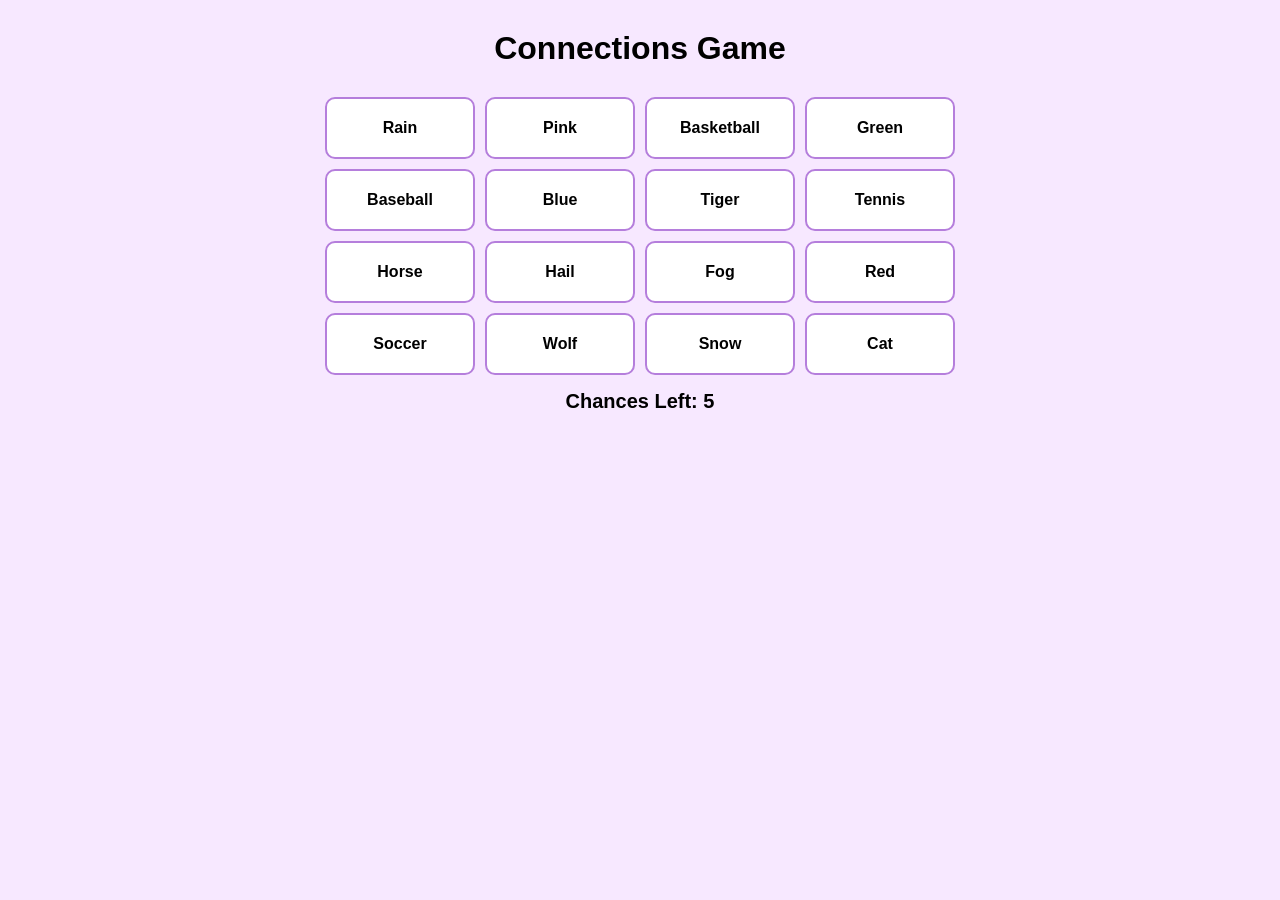
<file: appAI.HTML>
<!DOCTYPE html>
<html lang="en">
<head>
<meta charset="UTF-8">
<title>Connections Game</title>

<style>
    body {
        font-family: Arial, sans-serif;
        text-align: center;
        background-color: #f7e8ff;
        margin: 0;
        padding: 20px;
    }

    h1 {
        margin-top: 10px;
    }

    #gameBoard {
        display: grid;
        grid-template-columns: repeat(4, 150px);
        gap: 10px;
        justify-content: center;
        margin-top: 30px;
    }

    .tile {
        background-color: white;
        border: 2px solid #b57edc;
        padding: 20px;
        border-radius: 10px;
        cursor: pointer;
        font-weight: bold;
        transition: 0.2s;
    }

    .tile.selected {
        background-color: #d8b4ff;
    }

    /* Category colors */
    .cat1 { background-color: #ffb3c6 !important; border-color: #ff4d6d !important; }
    .cat2 { background-color: #baffc9 !important; border-color: #2ecc71 !important; }
    .cat3 { background-color: #bae1ff !important; border-color: #3498db !important; }
    .cat4 { background-color: #fff3b0 !important; border-color: #f1c40f !important; }

    #message {
        margin-top: 30px;
        font-size: 24px;
        font-weight: bold;
    }

    #chances {
        margin-top: 15px;
        font-size: 20px;
        font-weight: bold;
    }

    #playAgain {
        margin-top: 20px;
        padding: 12px 25px;
        background-color: #b57edc;
        color: white;
        border: none;
        border-radius: 8px;
        font-size: 18px;
        cursor: pointer;
        display: none;
    }

    #playAgain:hover {
        background-color: #9d5bd1;
    }
</style>
</head>

<body>

<h1>Connections Game</h1>

<div id="gameBoard"></div>

<div id="chances">Chances Left: 5</div>
<div id="message"></div>

<button id="playAgain">Play Again</button>

<script>

// MASTER LIST OF MANY WORDS TO RANDOMIZE FROM
const wordBank = {
    Fruits: ["Apple", "Banana", "Orange", "Grape", "Pear", "Peach", "Mango", "Kiwi"],
    Animals: ["Dog", "Cat", "Horse", "Lion", "Tiger", "Zebra", "Bear", "Wolf"],
    Colors: ["Red", "Blue", "Green", "Yellow", "Purple", "Pink", "Black", "White"],
    Sports: ["Soccer", "Tennis", "Basketball", "Baseball", "Hockey", "Golf", "Volleyball", "Rugby"],
    Music: ["Piano", "Guitar", "Drums", "Violin", "Flute", "Trumpet", "Cello", "Harp"],
    Weather: ["Rain", "Snow", "Wind", "Fog", "Hail", "Storm", "Cloud", "Sun"],
    School: ["Math", "Science", "History", "English", "Art", "Music", "PE", "Lunch"]
};

let categories = {};
let selectedTiles = [];
let wrongGuesses = 0;
let solvedCategories = 0;

const board = document.getElementById("gameBoard");
const message = document.getElementById("message");
const chancesDisplay = document.getElementById("chances");
const playAgainBtn = document.getElementById("playAgain");

function getRandomCategories() {
    const keys = Object.keys(wordBank);
    const chosen = [];

    while (chosen.length < 4) {
        let pick = keys[Math.floor(Math.random() * keys.length)];
        if (!chosen.includes(pick)) chosen.push(pick);
    }

    // Build categories with 4 random words each
    categories = {};
    chosen.forEach((cat, i) => {
        categories[cat] = {
            words: shuffle(wordBank[cat]).slice(0, 4),
            class: "cat" + (i + 1)
        };
    });
}

function shuffle(arr) {
    return arr.sort(() => Math.random() - 0.5);
}

function startGame() {
    board.innerHTML = "";
    message.textContent = "";
    playAgainBtn.style.display = "none";

    wrongGuesses = 0;
    solvedCategories = 0;
    selectedTiles = [];

    chancesDisplay.textContent = "Chances Left: 5";

    getRandomCategories();

    let words = Object.values(categories).map(c => c.words).flat();
    words = shuffle(words);

    words.forEach(word => {
        const tile = document.createElement("div");
        tile.classList.add("tile");
        tile.textContent = word;

        tile.addEventListener("click", () => selectTile(tile));
        board.appendChild(tile);
    });
}

function selectTile(tile) {
    if (tile.classList.contains("correct")) return;
    if (selectedTiles.includes(tile)) return;

    tile.classList.add("selected");
    selectedTiles.push(tile);

    if (selectedTiles.length === 4) {
        checkSelection();
    }
}

function checkSelection() {
    const selectedWords = selectedTiles.map(t => t.textContent);
    let isCorrect = false;

    for (let category in categories) {
        const group = categories[category].words;

        if (group.every(word => selectedWords.includes(word))) {
            isCorrect = true;

            selectedTiles.forEach(tile => {
                tile.classList.remove("selected");
                tile.classList.add("correct");
                tile.classList.add(categories[category].class);
                tile.style.pointerEvents = "none";
                tile.style.opacity = "0.7";
            });

            solvedCategories++;

            if (solvedCategories === 4) {
                message.textContent = "Great Job you did it.";
                playAgainBtn.style.display = "inline-block";
            }
        }
    }

    if (!isCorrect) {
        wrongGuesses++;
        chancesDisplay.textContent = "Chances Left: " + (5 - wrongGuesses);

        selectedTiles.forEach(tile => tile.classList.remove("selected"));

        if (wrongGuesses >= 5) {
            message.textContent = "You lose";
            disableAllTiles();
            playAgainBtn.style.display = "inline-block";
        }
    }

    selectedTiles = [];
}

function disableAllTiles() {
    document.querySelectorAll(".tile").forEach(tile => {
        tile.style.pointerEvents = "none";
    });
}

playAgainBtn.addEventListener("click", startGame);

// Start the first game
startGame();

</script>

</body>
</html>
</file>
